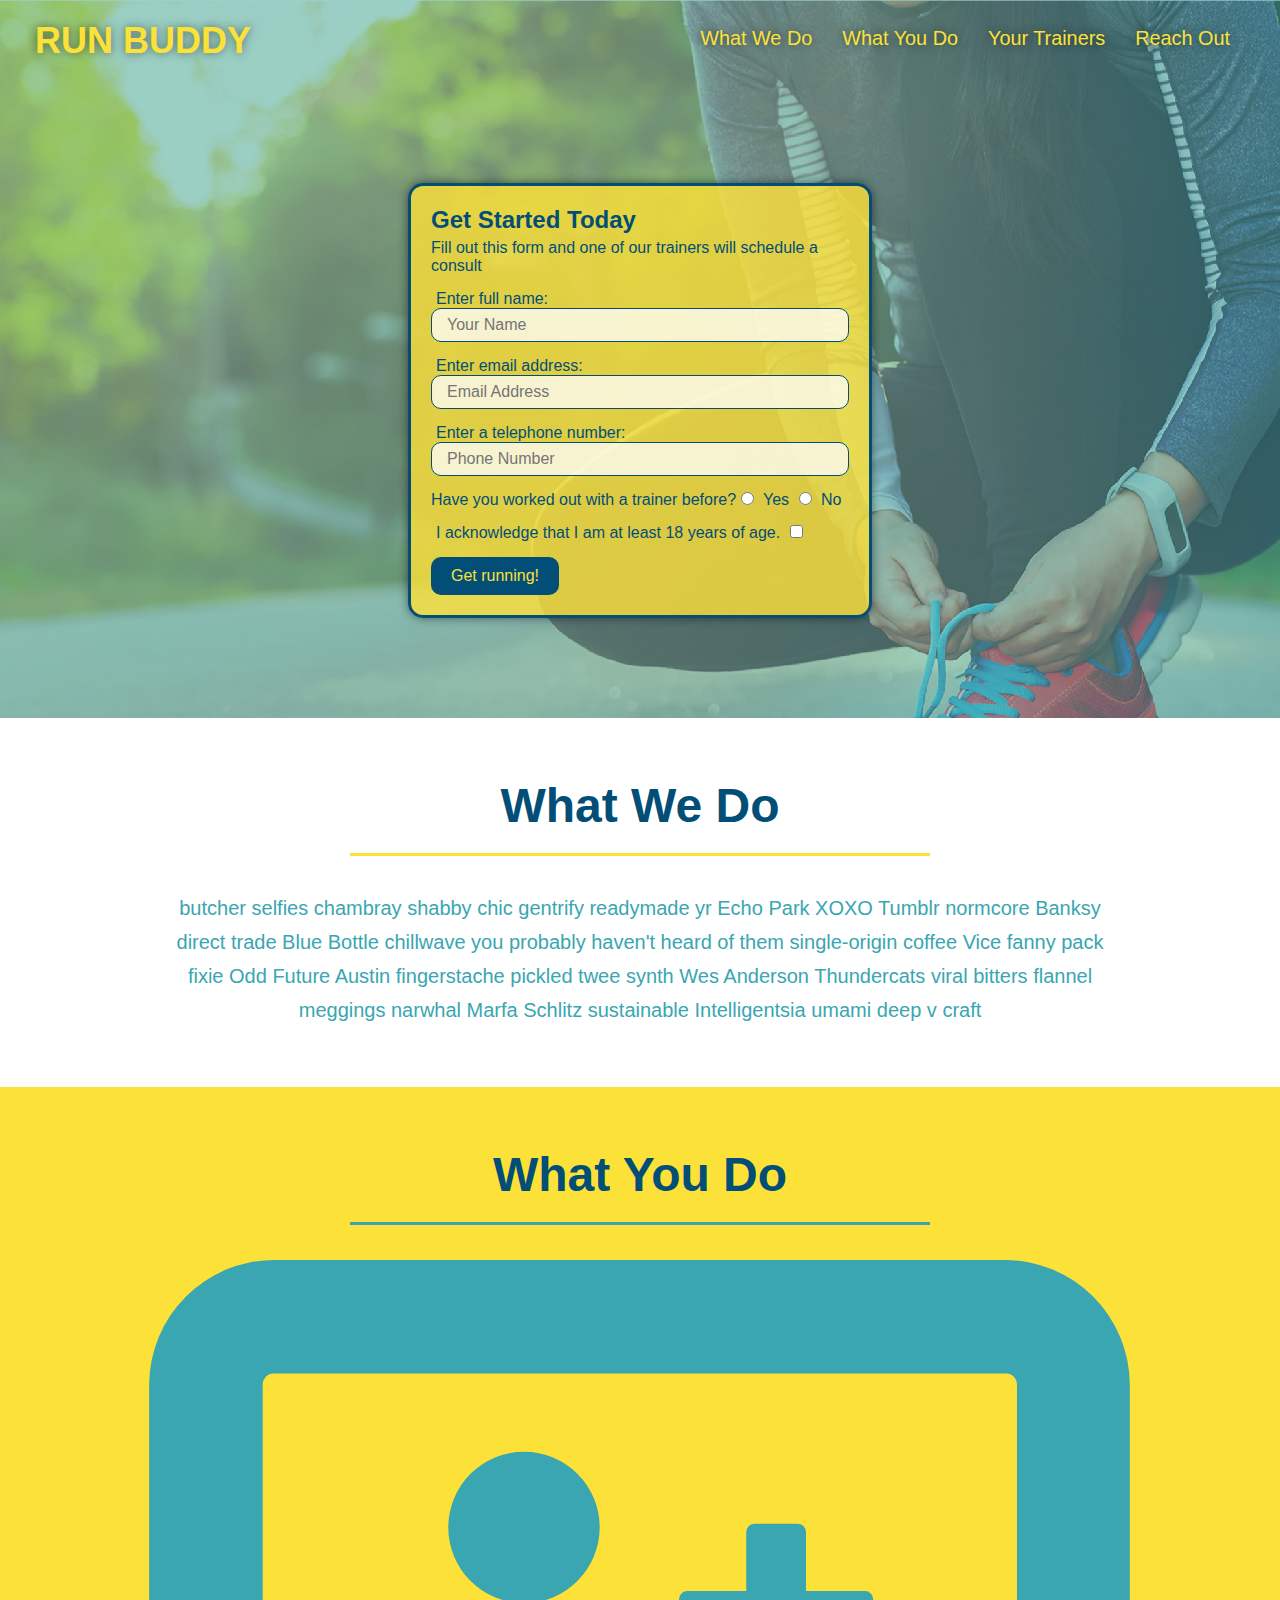
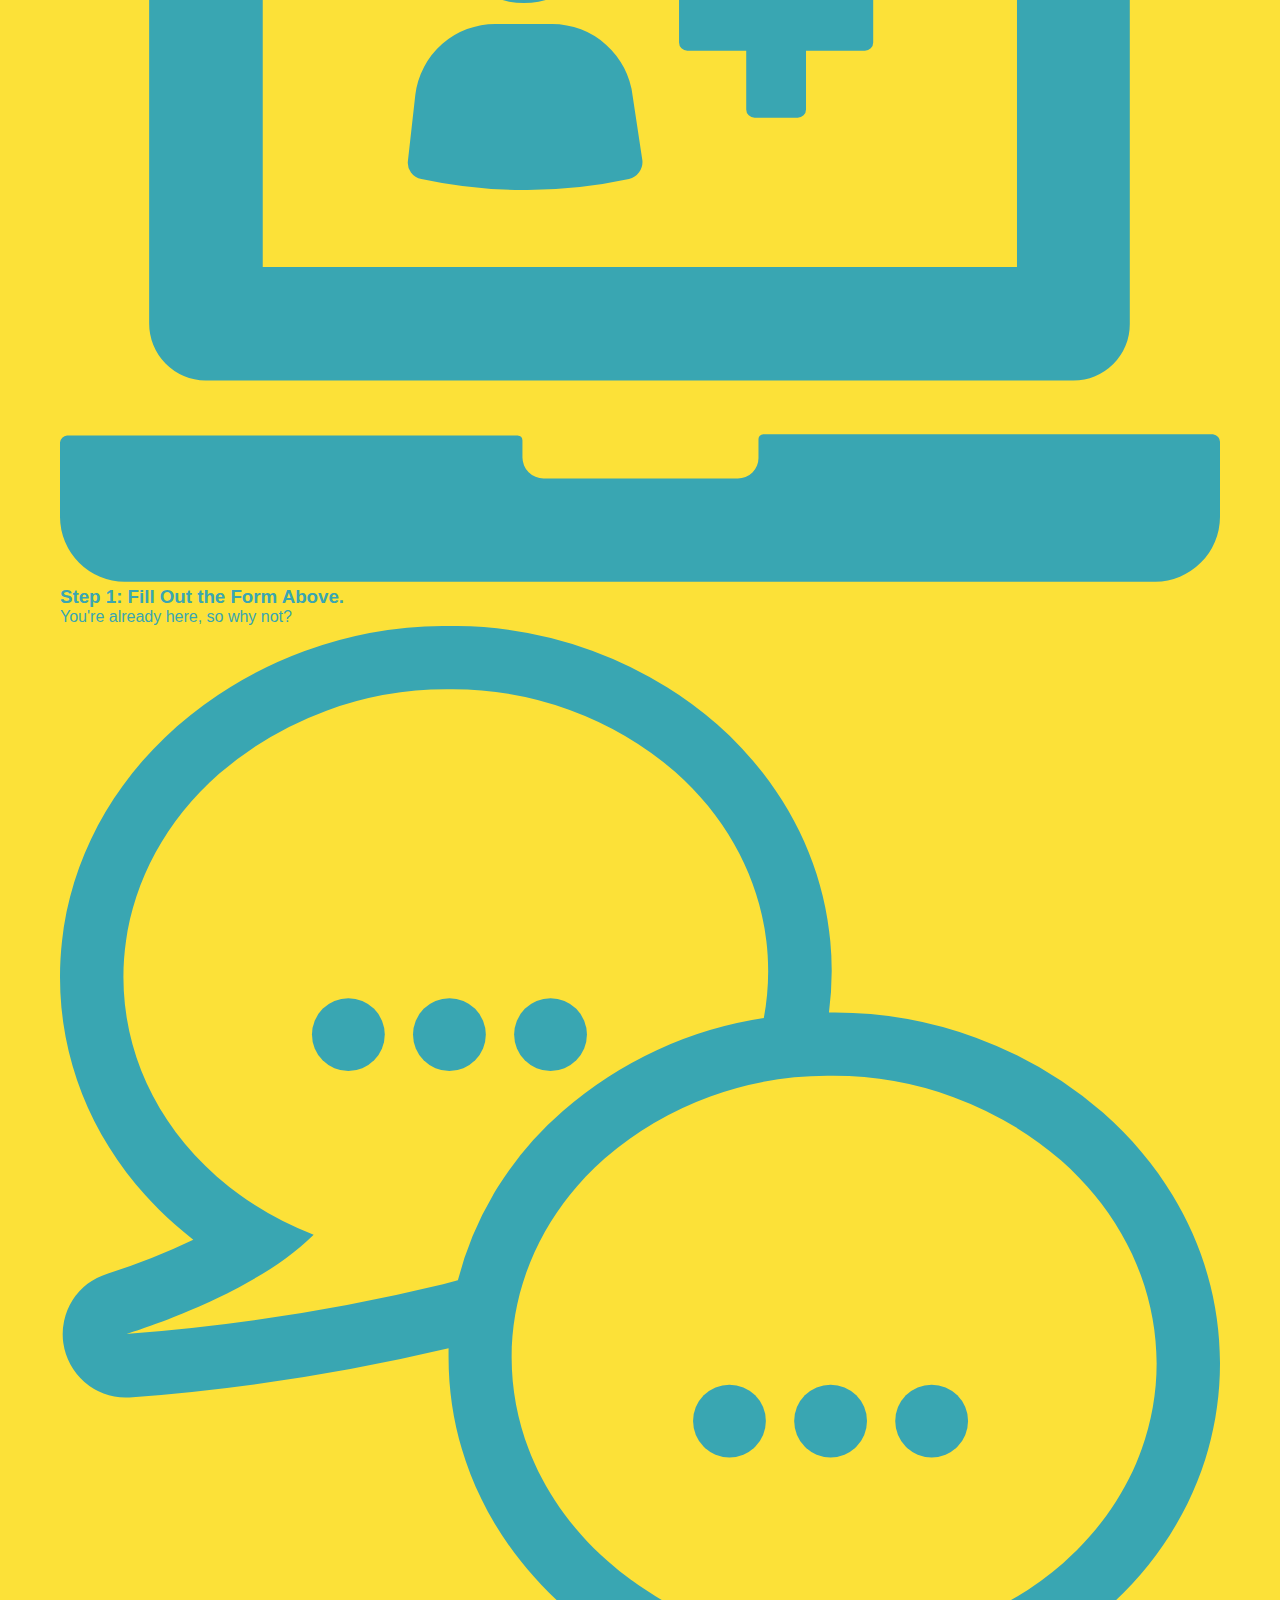
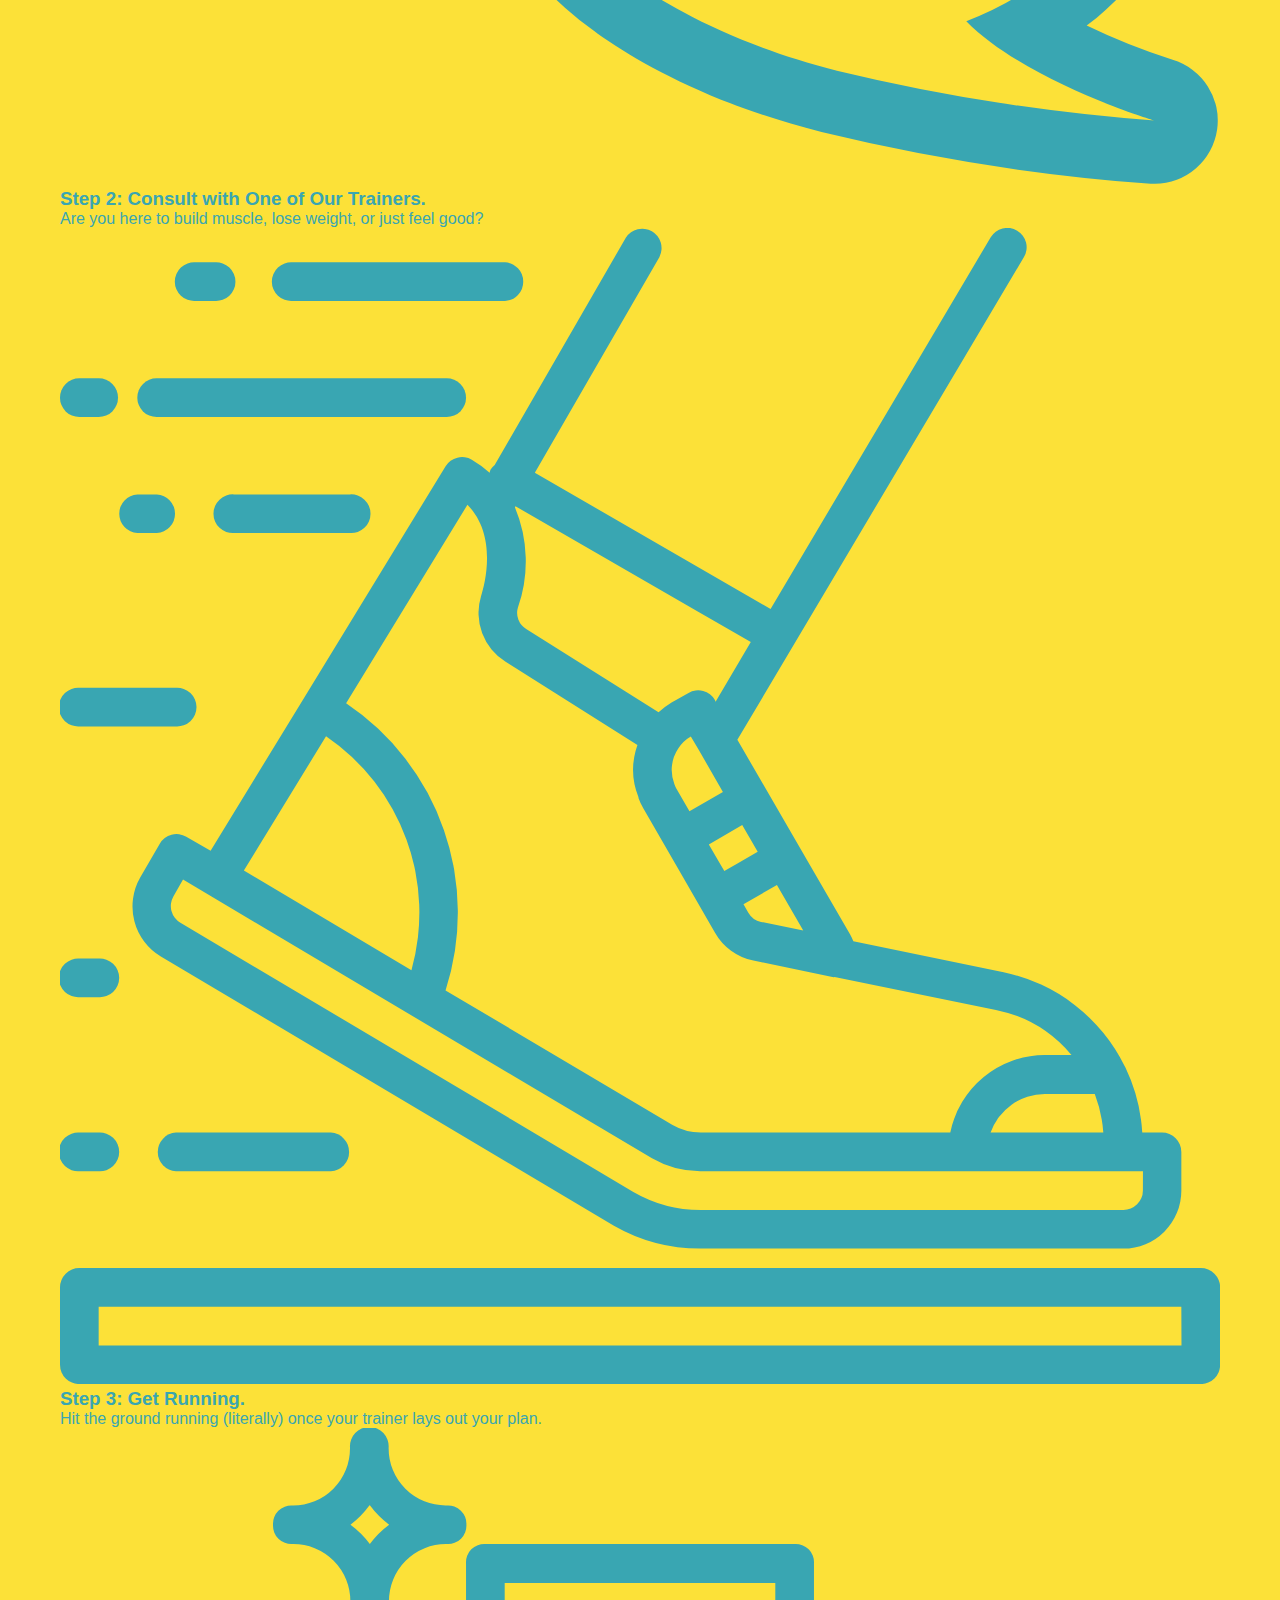
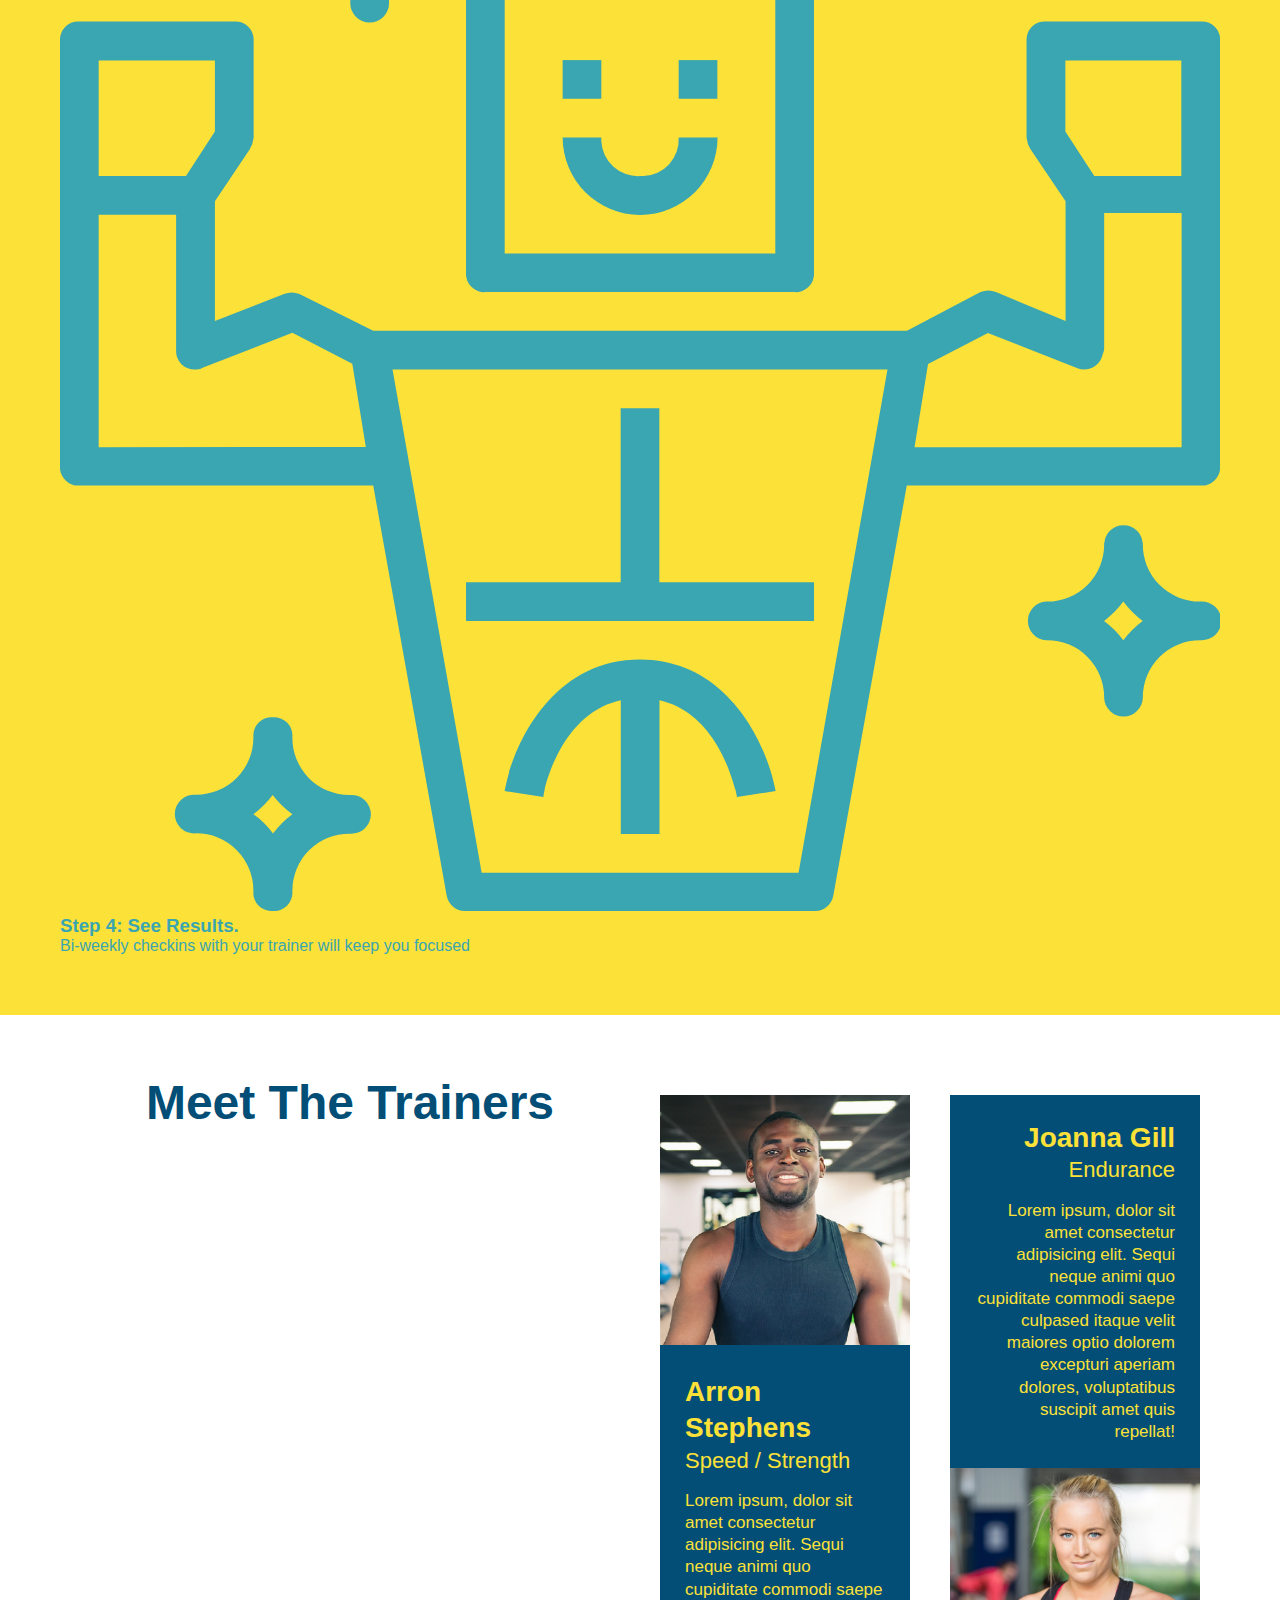
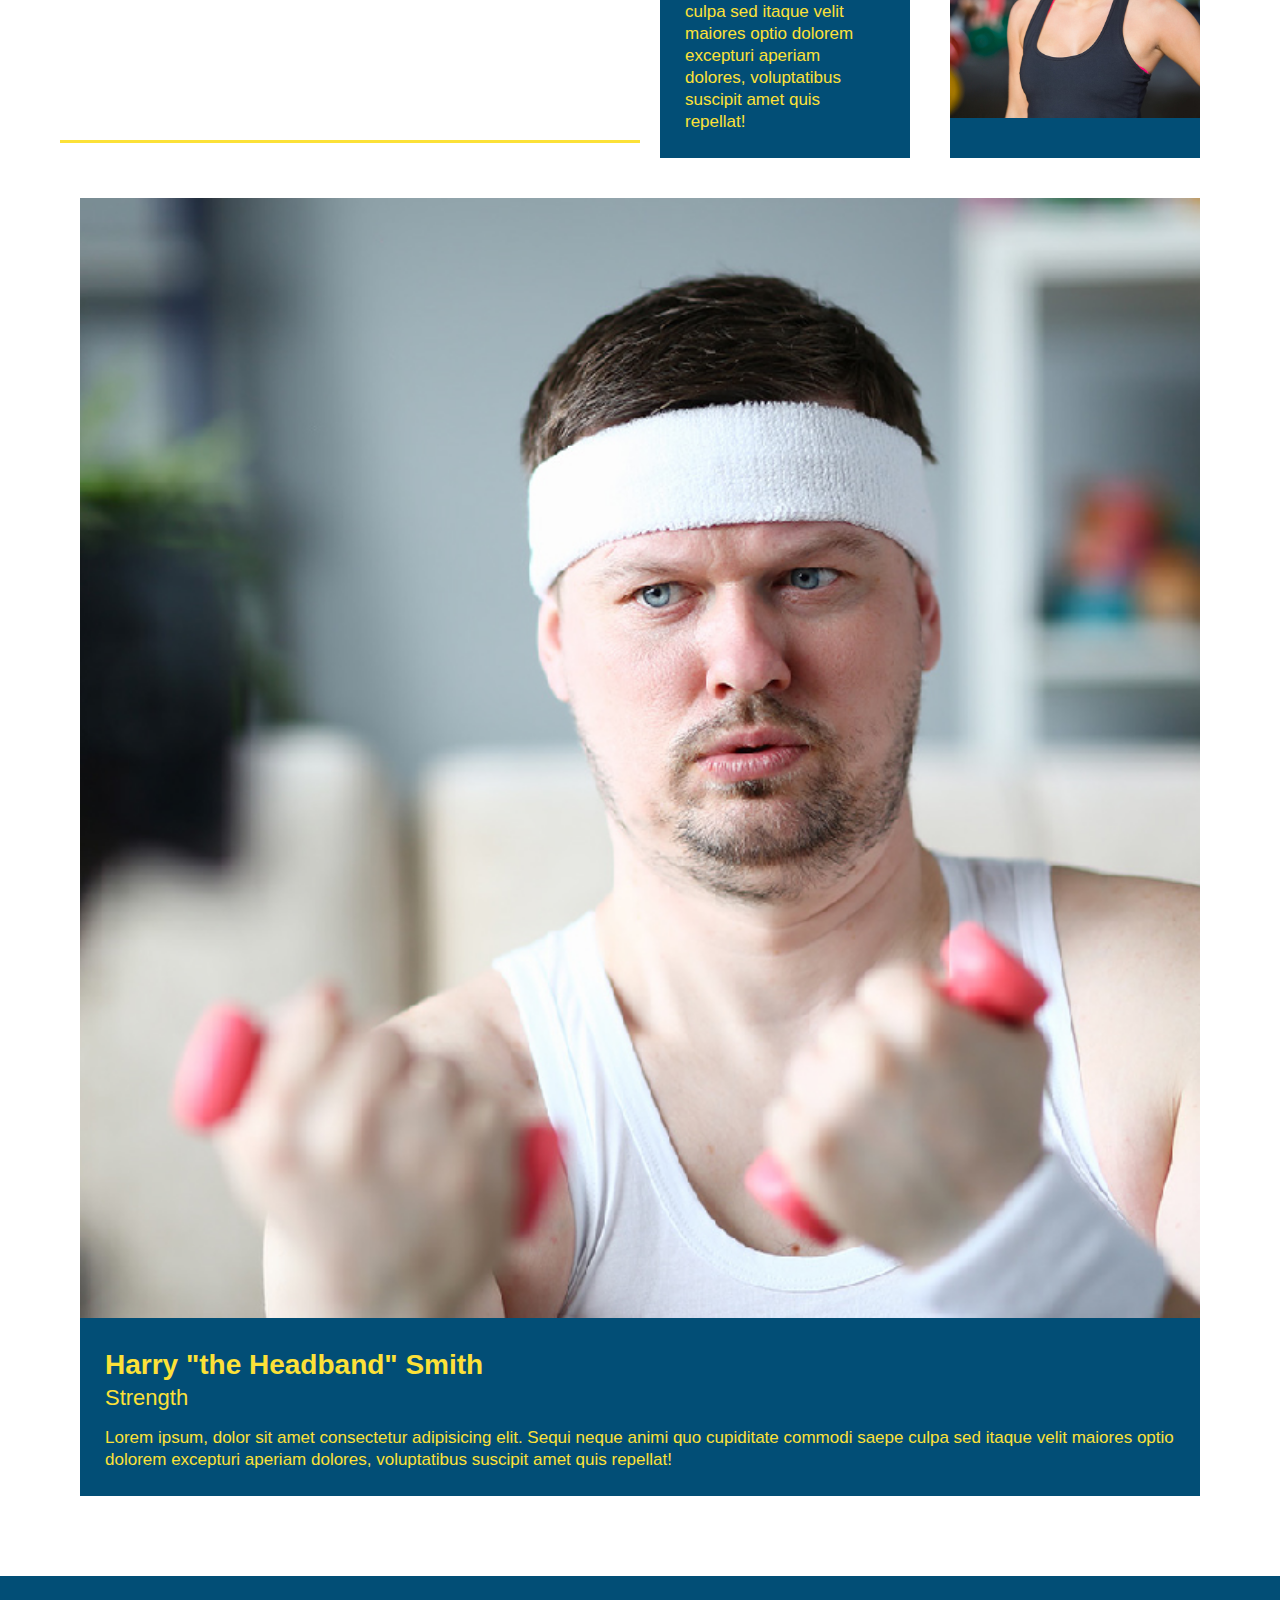
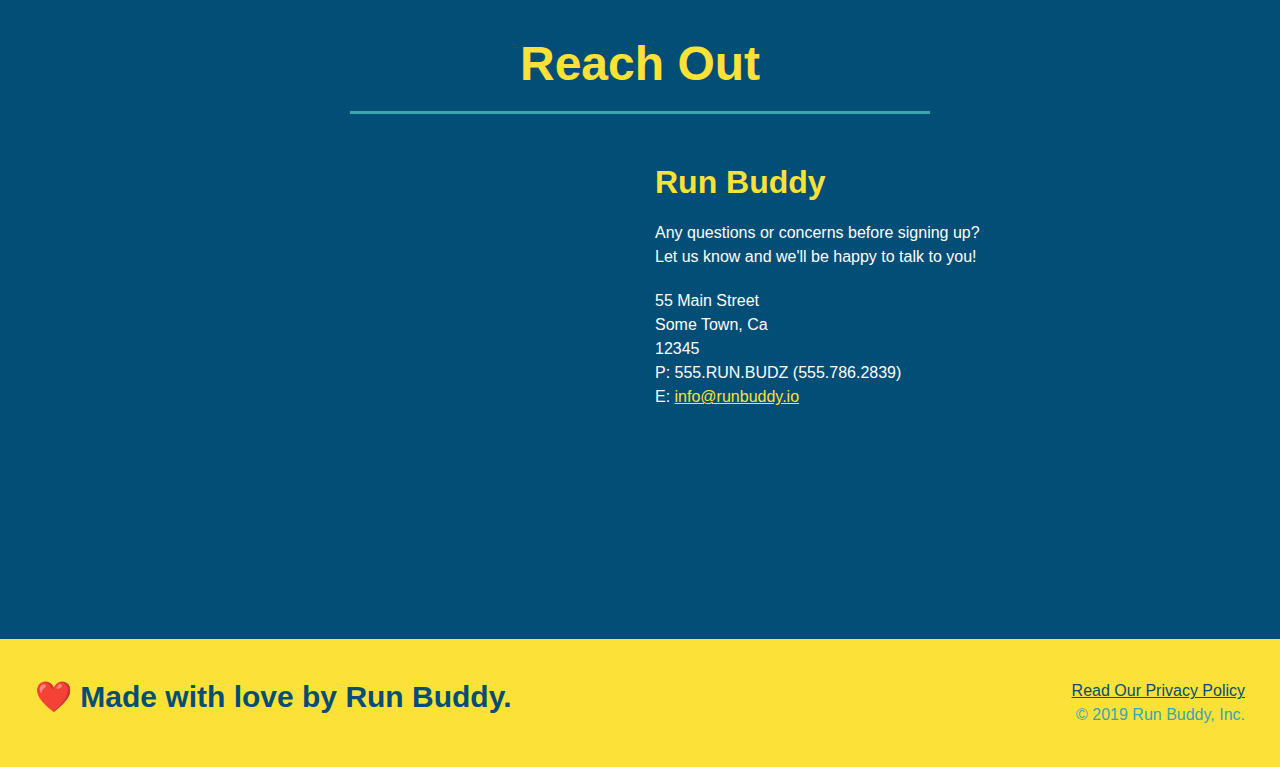
<file: index.html>
<!DOCTYPE html>
<html lang="en">

<head>
  <meta charset="UTF-8" />
  <title>Run Buddy</title>
  <link rel="stylesheet" href="./assets/css/style.css" />
</head>

<body>
  <!-- navigation tags - block level element -->
  <header>
    <h1>
      <a href="/">
        RUN BUDDY
      </a>
    </h1>
    <nav>
      <!-- Unordered list element -->
      <ul>
        <!-- List item element-->
        <li>
          <!-- Anchor element -->
          <a href="#what-we-do">What We Do</a>
        </li>
        <li>
          <a href="#what-you-do">What You Do</a>
        </li>
        <li>
          <a href="#your-trainers">Your Trainers</a>
        </li>
        <li>
          <a href="#reach-out">Reach Out</a>
        </li>
      </ul>
    </nav>
  </header>

  <!-- hero/jumbotron -->
  <section class="hero">
    <div class="hero-form">
      <h3>Get Started Today</h3>
      <p>Fill out this form and one of our trainers will schedule a consult</p>
      <form>
        <label for="name">Enter full name:</label>
        <input type="text" placeholder="Your Name" name="name" id="name" class="form-input" />
        <label for="email">Enter email address:</label>
        <input type="text" placeholder="Email Address" name="email" id="email" class="form-input" />
        <label for="phone">Enter a telephone number:</label>
        <input type="text" placeholder="Phone Number" name="phone" id="phone" class="form-input" />
        <p>
          Have you worked out with a trainer before?
          <input type="radio" name="trainer-confirm" id="trainer-yes" />
          <label for="trainer-yes">Yes</label>
          <input type="radio" name="trainer-confirm" id="trainer-no" />
          <label for="trainer-no">No</label>
        </p>
        <p>
          <label for="checkbox">
            I acknowledge that I am at least 18 years of age.
          </label>
          <input type="checkbox" name="checkpoint1" id="checkbox" />
        </p>
        <button type="submit">
          Get running!
        </button>
      </form>
    </div>
  </section>

  <!-- "what we do" section -->
  <section id="what-we-do" class="intro">
    <h2 class="section-title primary-border">What We Do</h2>
    <p>
      butcher selfies chambray shabby chic gentrify readymade yr Echo Park XOXO Tumblr normcore Banksy direct trade Blue
      Bottle chillwave you probably haven't heard of them single-origin coffee Vice fanny pack fixie Odd Future Austin
      fingerstache pickled twee synth Wes Anderson Thundercats viral bitters flannel meggings narwhal Marfa Schlitz
      sustainable Intelligentsia umami deep v craft
    </p>
  </section>

  <!-- "what you do" section -->
  <section id="what-you-do" class="steps">
    <h2 class="section-title secondary-border">What You Do</h2>

    <div>
      <img src="./assets/images/step-1.svg" alt="" />
      <h3>Step 1: <span>Fill Out the Form Above.</span></h3>
      <p>You're already here, so why not?</p>
    </div>

    <div>
      <img src="./assets/images/step-2.svg" alt="" />
      <h3>Step 2: <span>Consult with One of Our Trainers.</span></h3>
      <p>Are you here to build muscle, lose weight, or just feel good?</p>
    </div>

    <div>
      <img src="./assets/images/step-3.svg" alt="" />
      <h3>Step 3: <span>Get Running.</span></h3>
      <p>Hit the ground running (literally) once your trainer lays out your plan.</p>
    </div>

    <div>
      <img src="./assets/images/step-4.svg" alt="" />
      <h3>Step 4: <span>See Results.</span></h3>
      <p>Bi-weekly checkins with your trainer will keep you focused</p>
    </div>
  </section>

  <!-- "meet the trainers" section -->
  <section id="your-trainers" class="trainers">
    <h2 class="section-title primary-border">Meet The Trainers</h2>
    <article class="trainer">
      <img src="./assets/images/trainer-1.jpg" alt="Arron Stephens in his workout clothes, ready to pump iron" />
      <div class="trainer-bio text-left">
        <h3>Arron Stephens</h3>
        <h4>Speed / Strength</h4>
        <p>
          Lorem ipsum, dolor sit amet consectetur adipisicing elit. Sequi neque animi quo cupiditate commodi saepe culpa
          sed itaque velit maiores optio dolorem excepturi aperiam dolores, voluptatibus suscipit amet quis repellat!
        </p>
      </div>
    </article>

    <!-- second trainer bio -->
    <article class="trainer">
      <div class="trainer-bio text-right">
        <h3>Joanna Gill</h3>
        <h4>Endurance</h4>
        <p>
          Lorem ipsum, dolor sit amet consectetur adipisicing elit. Sequi neque animi quo cupiditate commodi saepe culpased
          itaque velit maiores optio dolorem excepturi aperiam dolores, voluptatibus suscipit amet quis repellat!
        </p>
      </div>
      <img src="./assets/images/trainer-2.jpg" alt="Joanna Gill cooling off after a workout" />
    </article>

    <!-- third trainer bio -->
    <article class="trainer">
      <img src="./assets/images/trainer-3.jpg"
        alt="Harry Smith wearing a headband and lifting comically small pink weights" />
      <div class="trainer-bio text-left">
        <h3>Harry "the Headband" Smith</h3>
        <h4>Strength</h4>
        <p>
          Lorem ipsum, dolor sit amet consectetur adipisicing elit. Sequi neque animi quo cupiditate commodi saepe culpa
          sed itaque velit maiores optio dolorem excepturi aperiam dolores, voluptatibus suscipit amet quis repellat!
        </p>
      </div>
    </article>
  </section>

  <!-- "reach out" section -->
  <section id="reach-out" class="contact">
    <h2 class="section-title secondary-border">Reach Out</h2>
    <div class="contact-info">
      <iframe 
        src="https://www.google.com/maps/embed?pb=!1m18!1m12!1m3!1d3147.1079747227936!2d-120.42364418397035!3d37.92790791110593!2m3!1f0!2f0!3f0!3m2!1i1024!2i768!4f13.1!3m3!1m2!1s0x8090c49129b6ac57%3A0xb56c7eb95a2cd8bd!2sMain%20St%2C%20California%2095327!5e0!3m2!1sen!2sus!4v1616426329495!5m2!1sen!2sus"
        style="border:0;" 
        allowfullscreen=""
        loading="lazy">
      </iframe>
      <div>
        <h3>Run Buddy</h3>
        <p>
          Any questions or concerns before signing up?
          <br />
          Let us know and we'll be happy to talk to you!
        </p>
        <address>
          55 Main Street <br />
          Some Town, Ca <br />
          12345<br />
          P: 555.RUN.BUDZ (555.786.2839)<br />
          E: <a href="mailto:info@runbuddy.io">info@runbuddy.io</a>
        </address>
      </div>
    </div>
  </section>

  <!-- footer -->
  <footer>
    <h2>❤️ Made with love by Run Buddy.</h2>
    <div>
      <a href="./privacy-policy.html">Read Our Privacy Policy</a><br />
      &copy; 2019 Run Buddy, Inc.
    </div>
  </footer>
</body>

</html>
</file>
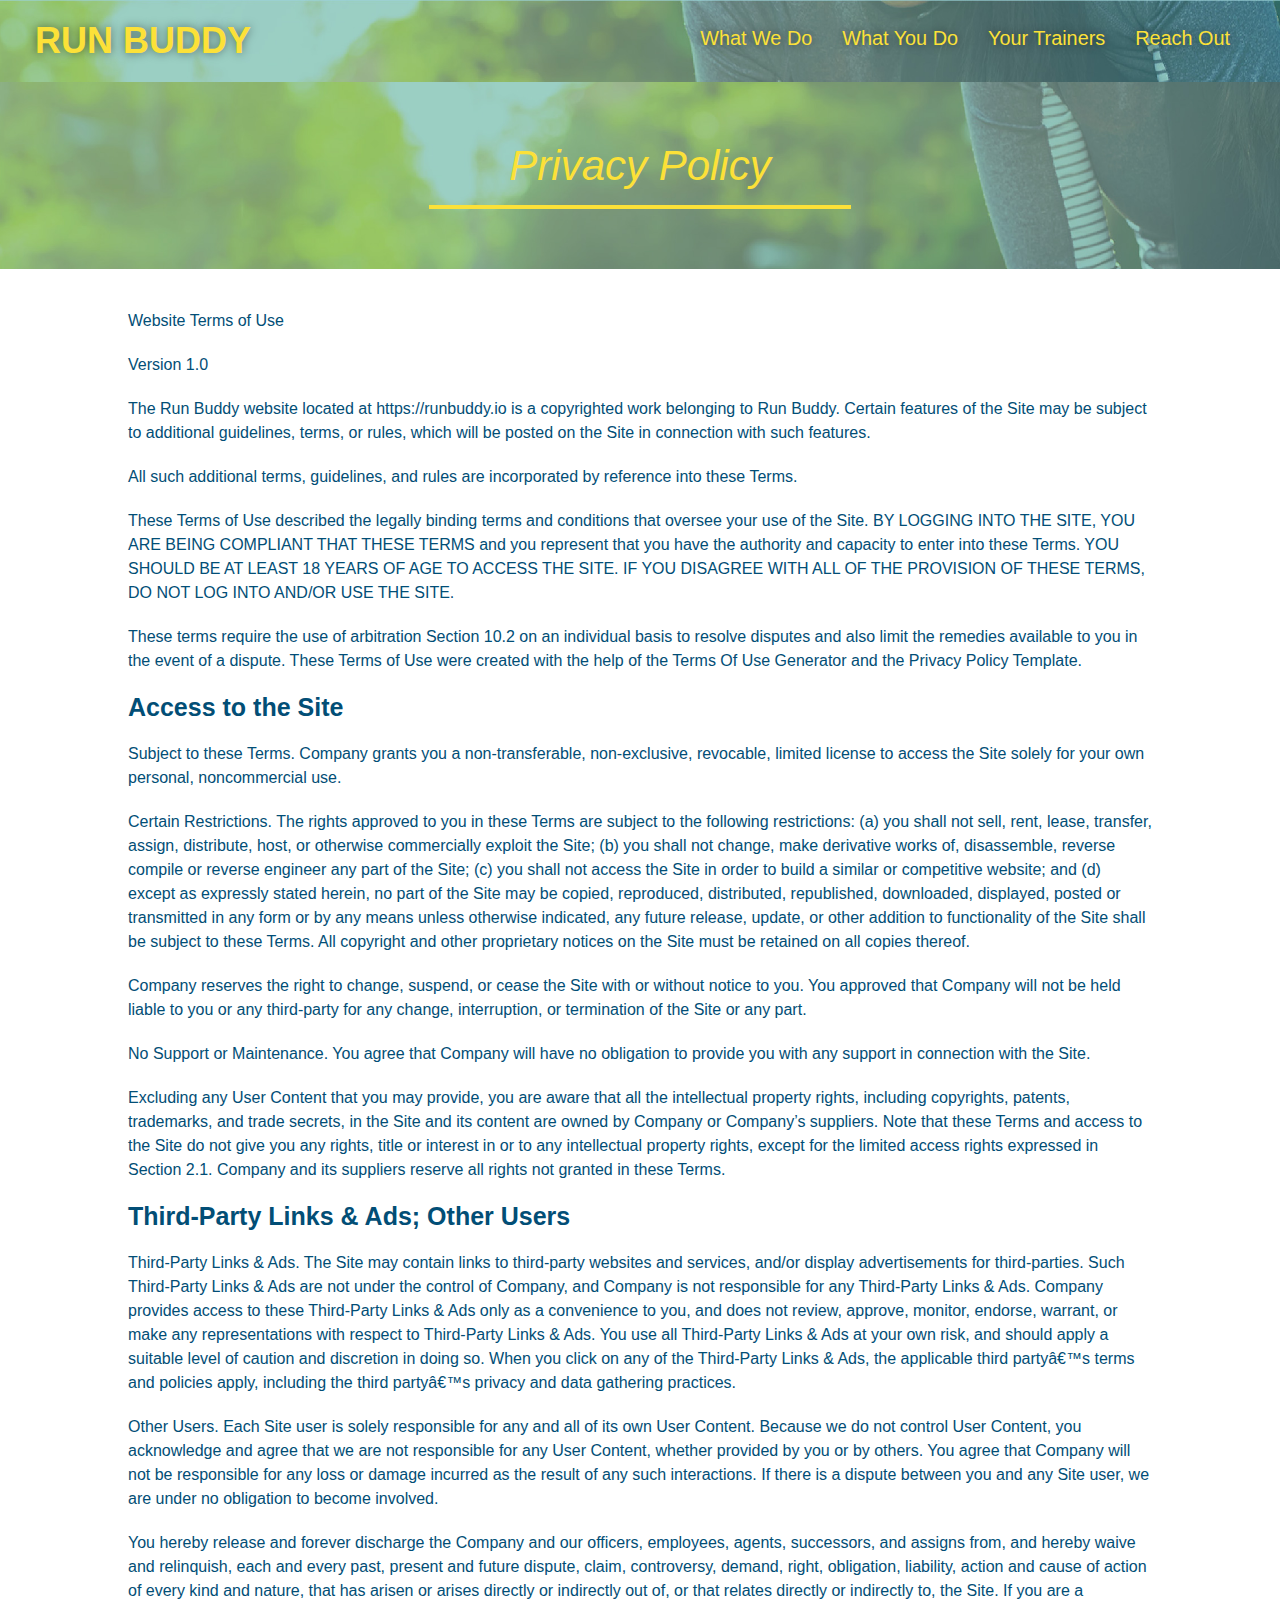
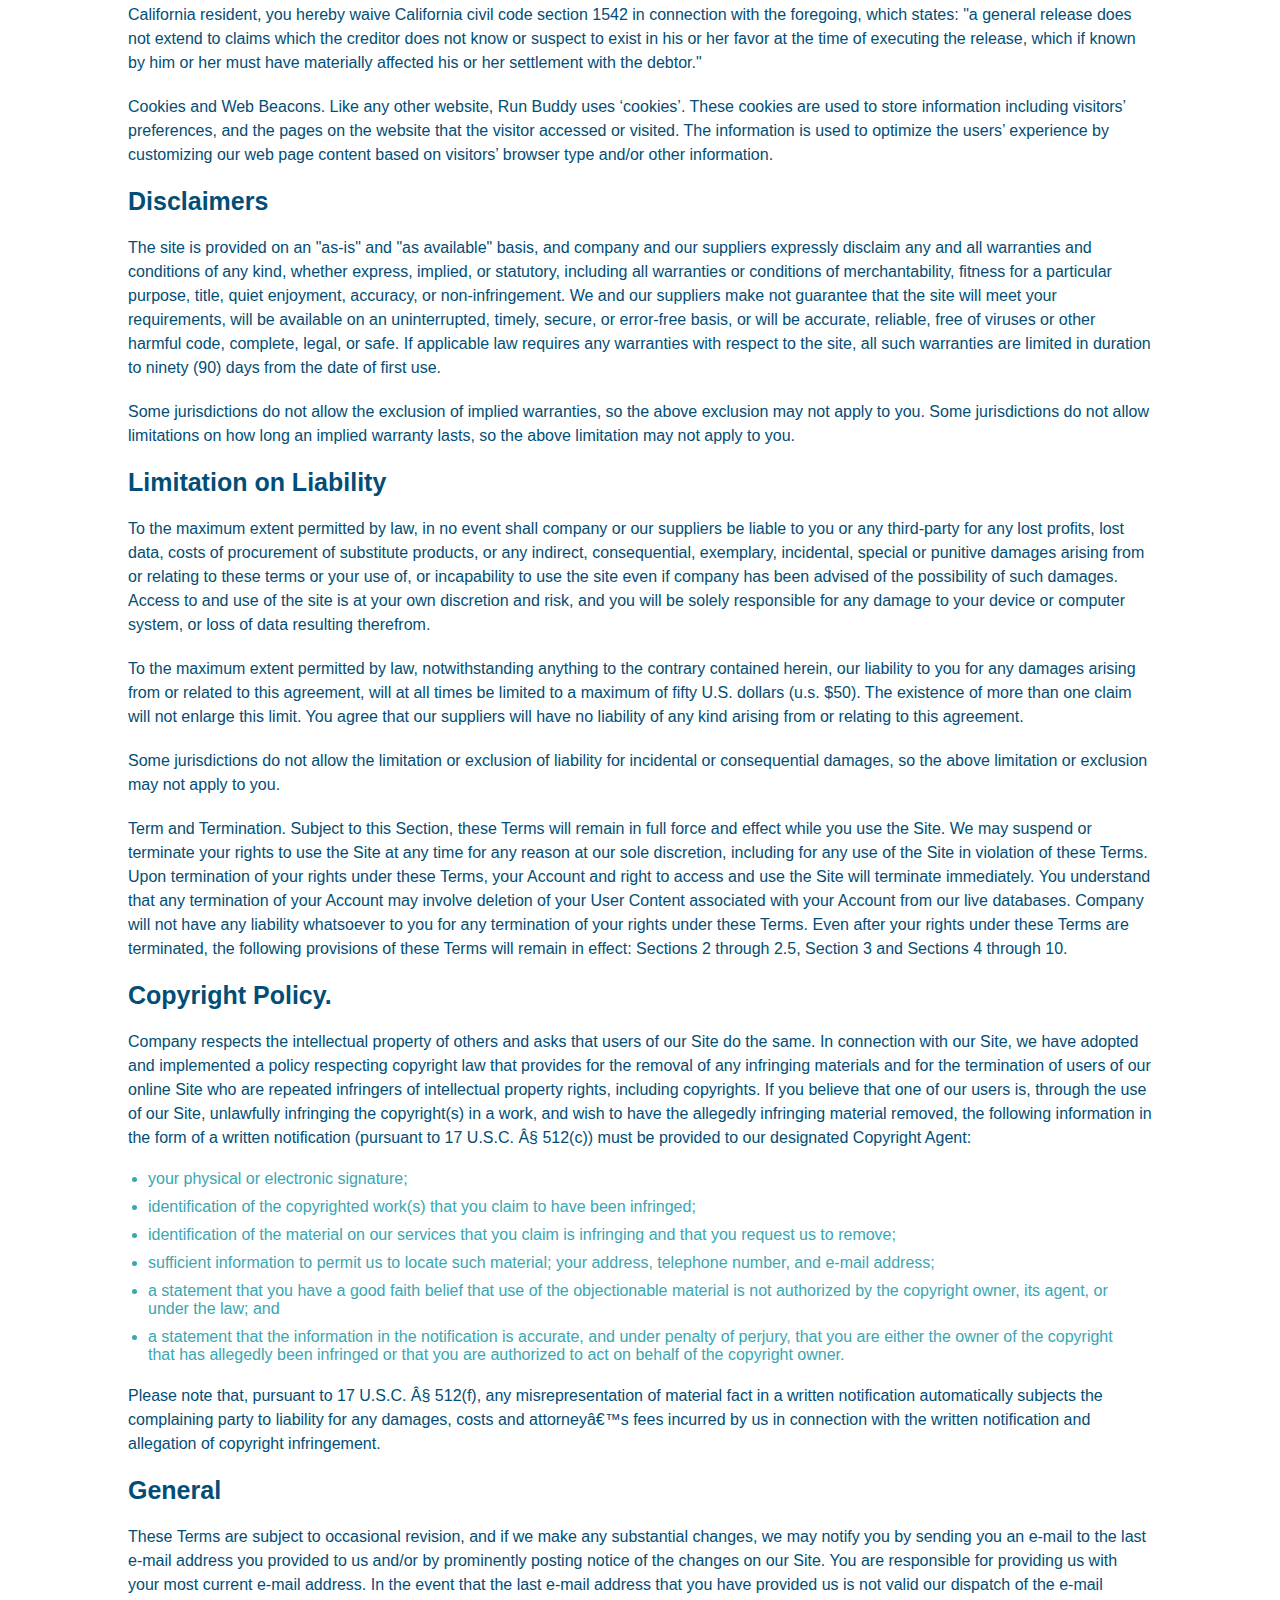
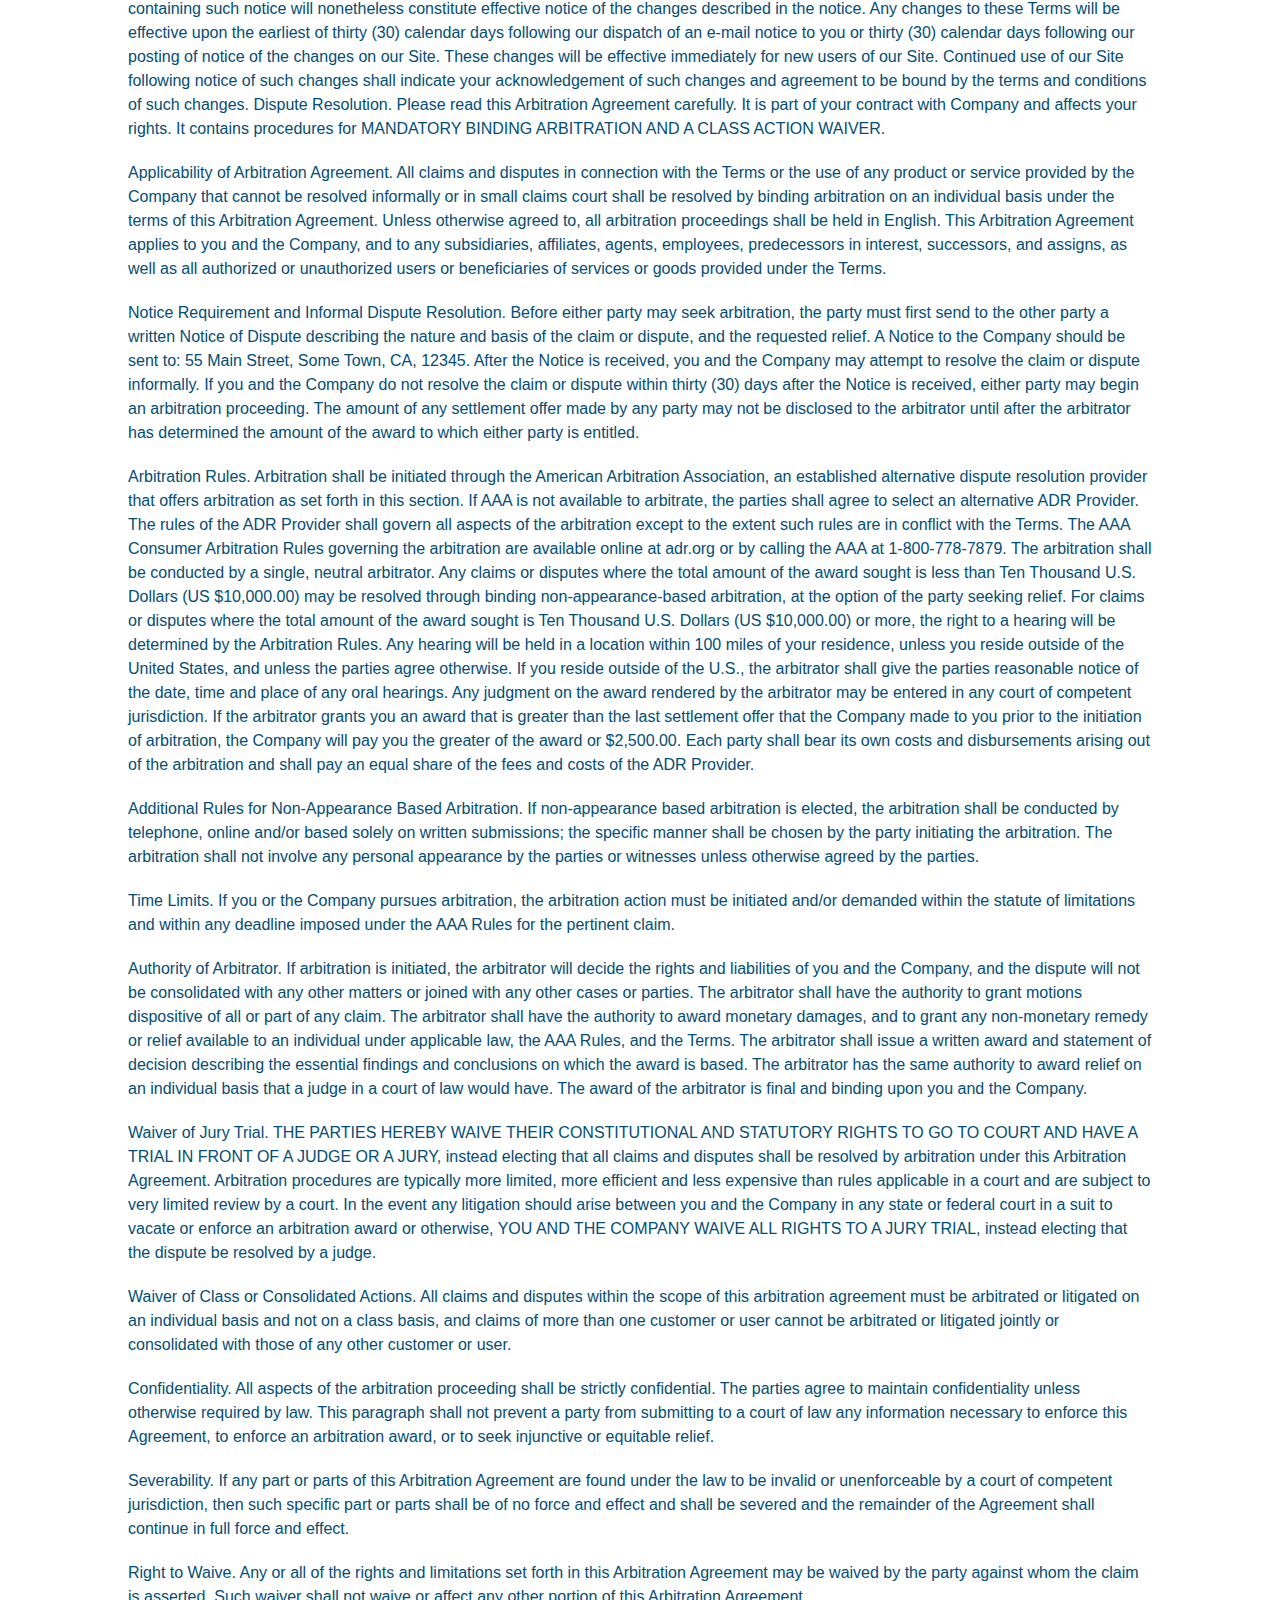
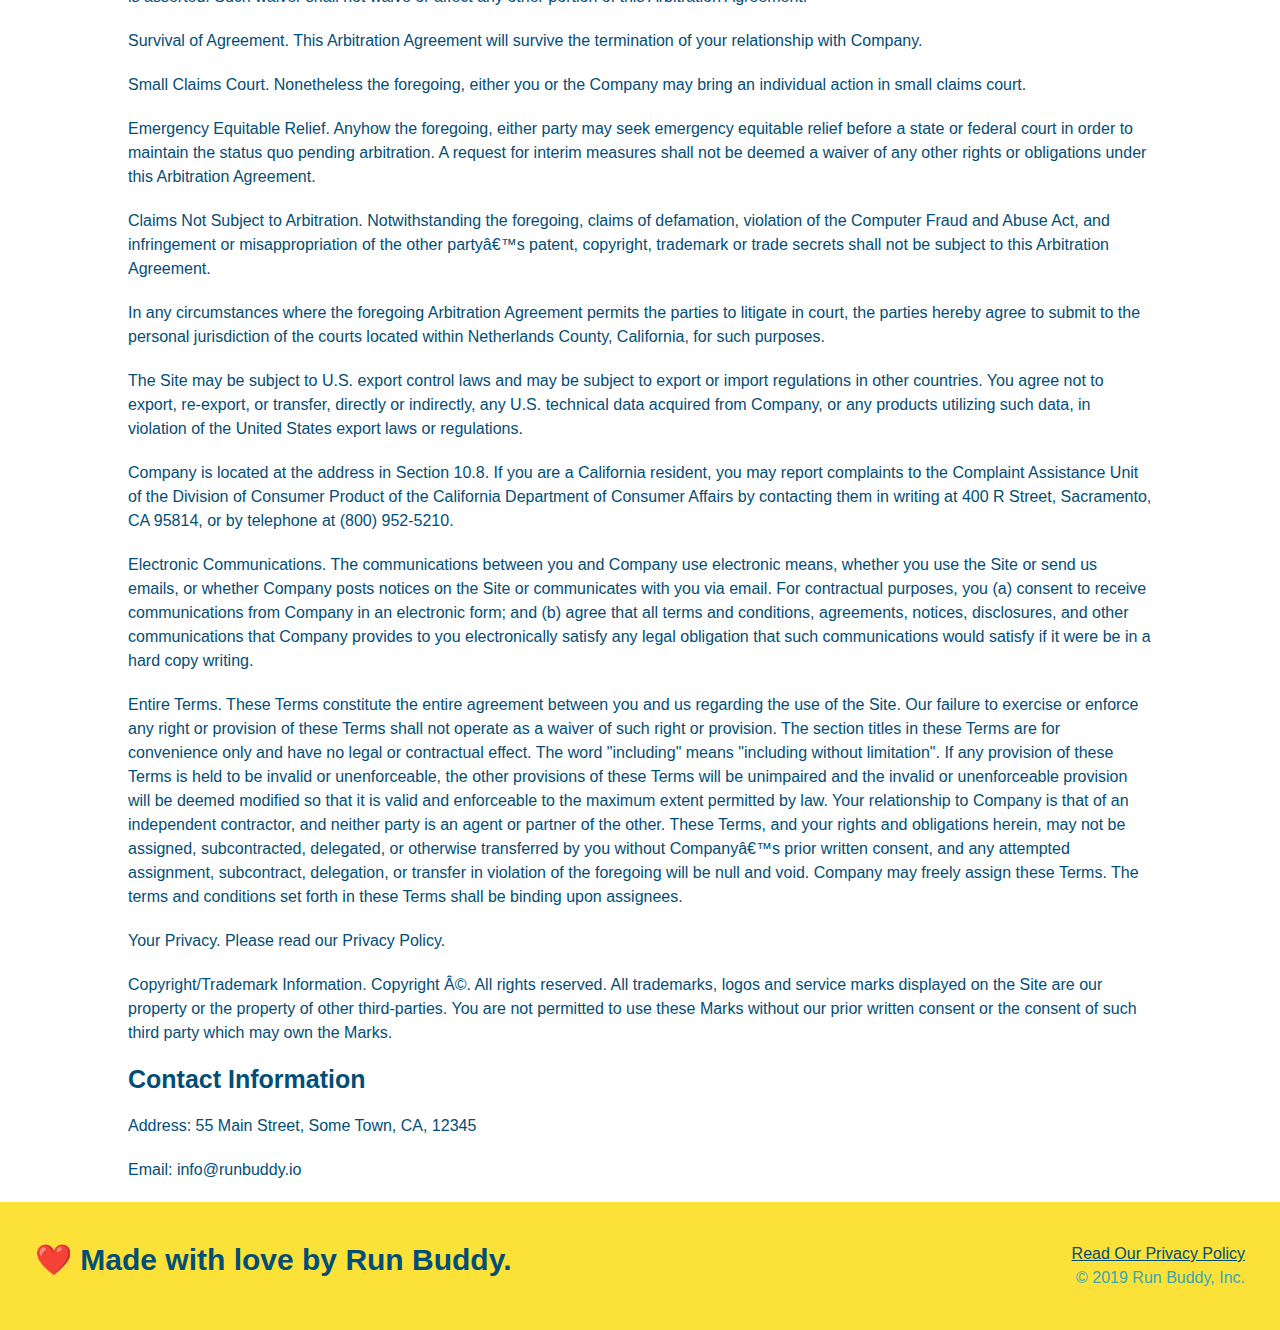
<file: privacy-policy.html>
<!DOCTYPE html>
<html lang="en">

<head>
  <meta charset="UTF-8" />
  <meta name="viewport" content="width=device-width, initial-scale=1.0" />
  <link rel="stylesheet" href="./assets/css/style.css" />
  <link rel="stylesheet" href="./assets/css/secondary-styles.css" />
  <title>Privacy Policy - Run Buddy</title>
</head>

<body>
  <header>
    <h1>
      <a href="./index.html">RUN BUDDY</a>
    </h1>
    <nav>
      <ul>
        <li>
          <a href="./index.html#what-we-do">What We Do</a>
        </li>
        <li>
          <a href="./index.html#what-you-do">What You Do</a>
        </li>
        <li>
          <a href="./index.html#your-trainers">Your Trainers</a>
        </li>
        <li>
          <a href="./index.html#reach-out">Reach Out</a>
        </li>
      </ul>
    </nav>
  </header>
  <!-- end navigation -->

  <!-- hero/jumbotron -->
  <section class="hero">
    <h2 class="page-title">
      Privacy Policy
    </h2>
  </section>

  <!-- body copy -->
  <article class="secondary-content">
    <p>
      Website Terms of Use
    </p>

    <p>
      Version 1.0
    </p>

    <p>
      The Run Buddy website located at https://runbuddy.io is a copyrighted work belonging to Run Buddy. Certain
      features of the Site may be subject to additional guidelines, terms, or rules, which will be posted on the Site
      in connection with such features.
    </p>

    <p>
      All such additional terms, guidelines, and rules are incorporated by reference into these Terms.
    </p>

    <p>
      These Terms of Use described the legally binding terms and conditions that oversee your use of the Site. BY
      LOGGING INTO THE SITE, YOU ARE BEING COMPLIANT THAT THESE TERMS and you represent that you have the authority
      and capacity to enter into these Terms. YOU SHOULD BE AT LEAST 18 YEARS OF AGE TO ACCESS THE SITE. IF YOU
      DISAGREE WITH ALL OF THE PROVISION OF THESE TERMS, DO NOT LOG INTO AND/OR USE THE SITE.
    </p>

    <p>
      These terms require the use of arbitration Section 10.2 on an individual basis to resolve disputes and also
      limit the remedies available to you in the event of a dispute. These Terms of Use were created with the help of
      the Terms Of Use Generator and the Privacy Policy Template.
    </p>

    <h3>
      Access to the Site
    </h3>

    <p>
      Subject to these Terms. Company grants you a non-transferable, non-exclusive, revocable, limited license to
      access the Site solely for your own personal, noncommercial use.
    </p>

    <p>
      Certain Restrictions. The rights approved to you in these Terms are subject to the following restrictions: (a)
      you shall not sell, rent, lease, transfer, assign, distribute, host, or otherwise commercially exploit the Site;
      (b) you shall not change, make derivative works of, disassemble, reverse compile or reverse engineer any part of
      the Site; (c) you shall not access the Site in order to build a similar or competitive website; and (d) except
      as expressly stated herein, no part of the Site may be copied, reproduced, distributed, republished, downloaded,
      displayed, posted or transmitted in any form or by any means unless otherwise indicated, any future release,
      update, or other addition to functionality of the Site shall be subject to these Terms. All copyright and other
      proprietary notices on the Site must be retained on all copies thereof.
    </p>

    <p>
      Company reserves the right to change, suspend, or cease the Site with or without notice to you. You approved
      that Company will not be held liable to you or any third-party for any change, interruption, or termination of
      the Site or any part.
    </p>

    <p>
      No Support or Maintenance. You agree that Company will have no obligation to provide you with any support in
      connection with the Site.
    </p>

    <p>
      Excluding any User Content that you may provide, you are aware that all the intellectual property rights,
      including copyrights, patents, trademarks, and trade secrets, in the Site and its content are owned by Company
      or Company’s suppliers. Note that these Terms and access to the Site do not give you any rights, title or
      interest in or to any intellectual property rights, except for the limited access rights expressed in Section
      2.1. Company and its suppliers reserve all rights not granted in these Terms.
  </p>

    <h3>
      Third-Party Links & Ads; Other Users
    </h3>

    <p>
      Third-Party Links & Ads. The Site may contain links to third-party websites and services, and/or display
      advertisements for third-parties. Such Third-Party Links & Ads are not under the control of Company, and Company
      is not responsible for any Third-Party Links & Ads. Company provides access to these Third-Party Links & Ads
      only as a convenience to you, and does not review, approve, monitor, endorse, warrant, or make any
      representations with respect to Third-Party Links & Ads. You use all Third-Party Links & Ads at your own risk,
      and should apply a suitable level of caution and discretion in doing so. When you click on any of the
      Third-Party Links & Ads, the applicable third partyâ€™s terms and policies apply, including the third partyâ€™s
      privacy and data gathering practices.
    </p>

    <p>
      Other Users. Each Site user is solely responsible for any and all of its own User Content. Because we do not
      control User Content, you acknowledge and agree that we are not responsible for any User Content, whether
      provided by you or by others. You agree that Company will not be responsible for any loss or damage incurred as
      the result of any such interactions. If there is a dispute between you and any Site user, we are under no
      obligation to become involved.
    </p>

    <p>
      You hereby release and forever discharge the Company and our officers, employees, agents, successors, and
      assigns from, and hereby waive and relinquish, each and every past, present and future dispute, claim,
      controversy, demand, right, obligation, liability, action and cause of action of every kind and nature, that has
      arisen or arises directly or indirectly out of, or that relates directly or indirectly to, the Site. If you are
      a California resident, you hereby waive California civil code section 1542 in connection with the foregoing,
      which states: "a general release does not extend to claims which the creditor does not know or suspect to exist
      in his or her favor at the time of executing the release, which if known by him or her must have materially
      affected his or her settlement with the debtor."
    </p>

    <p>
      Cookies and Web Beacons. Like any other website, Run Buddy uses ‘cookies’. These cookies are used to store
      information including visitors’ preferences, and the pages on the website that the visitor accessed or visited.
      The information is used to optimize the users’ experience by customizing our web page content based on visitors’
      browser type and/or other information.
    </p>

    <h3>
      Disclaimers
    </h3>

    <p>
      The site is provided on an "as-is" and "as available" basis, and company and our suppliers expressly disclaim
      any and all warranties and conditions of any kind, whether express, implied, or statutory, including all
      warranties or conditions of merchantability, fitness for a particular purpose, title, quiet enjoyment, accuracy,
      or non-infringement. We and our suppliers make not guarantee that the site will meet your requirements, will be
      available on an uninterrupted, timely, secure, or error-free basis, or will be accurate, reliable, free of
      viruses or other harmful code, complete, legal, or safe. If applicable law requires any warranties with respect
      to the site, all such warranties are limited in duration to ninety (90) days from the date of first use.
    </p>

    <p>
      Some jurisdictions do not allow the exclusion of implied warranties, so the above exclusion may not apply to
      you. Some jurisdictions do not allow limitations on how long an implied warranty lasts, so the above limitation
      may not apply to you.
    </p>

    <h3>
      Limitation on Liability
    </h3>

    <p>
      To the maximum extent permitted by law, in no event shall company or our suppliers be liable to you or any
      third-party for any lost profits, lost data, costs of procurement of substitute products, or any indirect,
      consequential, exemplary, incidental, special or punitive damages arising from or relating to these terms or
      your use of, or incapability to use the site even if company has been advised of the possibility of such
      damages. Access to and use of the site is at your own discretion and risk, and you will be solely responsible
      for any damage to your device or computer system, or loss of data resulting therefrom.
    </p>

    <p>
      To the maximum extent permitted by law, notwithstanding anything to the contrary contained herein, our liability
      to you for any damages arising from or related to this agreement, will at all times be limited to a maximum of
      fifty U.S. dollars (u.s. $50). The existence of more than one claim will not enlarge this limit. You agree that
      our suppliers will have no liability of any kind arising from or relating to this agreement.
    </p>

    <p>
      Some jurisdictions do not allow the limitation or exclusion of liability for incidental or consequential
      damages, so the above limitation or exclusion may not apply to you.
    </p>

    <p>
      Term and Termination. Subject to this Section, these Terms will remain in full force and effect while you use
      the Site. We may suspend or terminate your rights to use the Site at any time for any reason at our sole
      discretion, including for any use of the Site in violation of these Terms. Upon termination of your rights under
      these Terms, your Account and right to access and use the Site will terminate immediately. You understand that
      any termination of your Account may involve deletion of your User Content associated with your Account from our
      live databases. Company will not have any liability whatsoever to you for any termination of your rights under
      these Terms. Even after your rights under these Terms are terminated, the following provisions of these Terms
      will remain in effect: Sections 2 through 2.5, Section 3 and Sections 4 through 10.
    </p>

    <h3>
      Copyright Policy.
    </h3>

    <p>
      Company respects the intellectual property of others and asks that users of our Site do the same. In connection
      with our Site, we have adopted and implemented a policy respecting copyright law that provides for the removal
      of any infringing materials and for the termination of users of our online Site who are repeated infringers of
      intellectual property rights, including copyrights. If you believe that one of our users is, through the use of
      our Site, unlawfully infringing the copyright(s) in a work, and wish to have the allegedly infringing material
      removed, the following information in the form of a written notification (pursuant to 17 U.S.C. Â§ 512(c)) must
      be provided to our designated Copyright Agent:
    </p>

    <ul>
      <li>
        your physical or electronic signature;
      </li>
      <li>
        identification of the copyrighted work(s) that you claim to have been infringed;
      </li>
      <li>
        identification of the material on our services that you claim is infringing and that you request us to remove;
      </li>
      <li>
        sufficient information to permit us to locate such material; your address, telephone number, and e-mail
        address;
      </li>
      <li>
        a statement that you have a good faith belief that use of the objectionable material is not authorized by the
        copyright owner, its agent, or under the law; and
      </li>
      <li>
        a statement that the information in the notification is accurate, and under penalty of perjury, that you are
        either the owner of the copyright that has allegedly been infringed or that you are authorized to act on
        behalf of the copyright owner.
      </li>
    </ul>

    <p>
      Please note that, pursuant to 17 U.S.C. Â§ 512(f), any misrepresentation of material fact in a written
      notification automatically subjects the complaining party to liability for any damages, costs and attorneyâ€™s
      fees incurred by us in connection with the written notification and allegation of copyright infringement.
    </p>

    <h3>
      General
    </h3>

    <p>
      These Terms are subject to occasional revision, and if we make any substantial changes, we may notify you by
      sending you an e-mail to the last e-mail address you provided to us and/or by prominently posting notice of the
      changes on our Site. You are responsible for providing us with your most current e-mail address. In the event
      that the last e-mail address that you have provided us is not valid our dispatch of the e-mail containing such
      notice will nonetheless constitute effective notice of the changes described in the notice. Any changes to these
      Terms will be effective upon the earliest of thirty (30) calendar days following our dispatch of an e-mail
      notice to you or thirty (30) calendar days following our posting of notice of the changes on our Site. These
      changes will be effective immediately for new users of our Site. Continued use of our Site following notice of
      such changes shall indicate your acknowledgement of such changes and agreement to be bound by the terms and
      conditions of such changes. Dispute Resolution. Please read this Arbitration Agreement carefully. It is part of
      your contract with Company and affects your rights. It contains procedures for MANDATORY BINDING ARBITRATION AND
      A CLASS ACTION WAIVER.
    </p>

    <p>
      Applicability of Arbitration Agreement. All claims and disputes in connection with the Terms or the use of any
      product or service provided by the Company that cannot be resolved informally or in small claims court shall be
      resolved by binding arbitration on an individual basis under the terms of this Arbitration Agreement. Unless
      otherwise agreed to, all arbitration proceedings shall be held in English. This Arbitration Agreement applies to
      you and the Company, and to any subsidiaries, affiliates, agents, employees, predecessors in interest,
      successors, and assigns, as well as all authorized or unauthorized users or beneficiaries of services or goods
      provided under the Terms.
    </p>

    <p>
      Notice Requirement and Informal Dispute Resolution. Before either party may seek arbitration, the party must
      first send to the other party a written Notice of Dispute describing the nature and basis of the claim or
      dispute, and the requested relief. A Notice to the Company should be sent to: 55 Main Street, Some Town, CA,
      12345. After the Notice is received, you and the Company may attempt to resolve the claim or dispute informally.
      If you and the Company do not resolve the claim or dispute within thirty (30) days after the Notice is received,
      either party may begin an arbitration proceeding. The amount of any settlement offer made by any party may not
      be disclosed to the arbitrator until after the arbitrator has determined the amount of the award to which either
      party is entitled.
    </p>

    <p>
      Arbitration Rules. Arbitration shall be initiated through the American Arbitration Association, an established
      alternative dispute resolution provider that offers arbitration as set forth in this section. If AAA is not
      available to arbitrate, the parties shall agree to select an alternative ADR Provider. The rules of the ADR
      Provider shall govern all aspects of the arbitration except to the extent such rules are in conflict with the
      Terms. The AAA Consumer Arbitration Rules governing the arbitration are available online at adr.org or by
      calling the AAA at 1-800-778-7879. The arbitration shall be conducted by a single, neutral arbitrator. Any
      claims or disputes where the total amount of the award sought is less than Ten Thousand U.S. Dollars (US
      $10,000.00) may be resolved through binding non-appearance-based arbitration, at the option of the party seeking
      relief. For claims or disputes where the total amount of the award sought is Ten Thousand U.S. Dollars (US
      $10,000.00) or more, the right to a hearing will be determined by the Arbitration Rules. Any hearing will be
      held in a location within 100 miles of your residence, unless you reside outside of the United States, and
      unless the parties agree otherwise. If you reside outside of the U.S., the arbitrator shall give the parties
      reasonable notice of the date, time and place of any oral hearings. Any judgment on the award rendered by the
      arbitrator may be entered in any court of competent jurisdiction. If the arbitrator grants you an award that is
      greater than the last settlement offer that the Company made to you prior to the initiation of arbitration, the
      Company will pay you the greater of the award or $2,500.00. Each party shall bear its own costs and
      disbursements arising out of the arbitration and shall pay an equal share of the fees and costs of the ADR
      Provider.
    </p>

    <p>
      Additional Rules for Non-Appearance Based Arbitration. If non-appearance based arbitration is elected, the
      arbitration shall be conducted by telephone, online and/or based solely on written submissions; the specific
      manner shall be chosen by the party initiating the arbitration. The arbitration shall not involve any personal
      appearance by the parties or witnesses unless otherwise agreed by the parties.
    </p>

    <p>
      Time Limits. If you or the Company pursues arbitration, the arbitration action must be initiated and/or demanded
      within the statute of limitations and within any deadline imposed under the AAA Rules for the pertinent claim.
    </p>

    <p>
      Authority of Arbitrator. If arbitration is initiated, the arbitrator will decide the rights and liabilities of
      you and the Company, and the dispute will not be consolidated with any other matters or joined with any other
      cases or parties. The arbitrator shall have the authority to grant motions dispositive of all or part of any
      claim. The arbitrator shall have the authority to award monetary damages, and to grant any non-monetary remedy
      or relief available to an individual under applicable law, the AAA Rules, and the Terms. The arbitrator shall
      issue a written award and statement of decision describing the essential findings and conclusions on which the
      award is based. The arbitrator has the same authority to award relief on an individual basis that a judge in a
      court of law would have. The award of the arbitrator is final and binding upon you and the Company.
    </p>

    <p>
      Waiver of Jury Trial. THE PARTIES HEREBY WAIVE THEIR CONSTITUTIONAL AND STATUTORY RIGHTS TO GO TO COURT AND HAVE
      A TRIAL IN FRONT OF A JUDGE OR A JURY, instead electing that all claims and disputes shall be resolved by
      arbitration under this Arbitration Agreement. Arbitration procedures are typically more limited, more efficient
      and less expensive than rules applicable in a court and are subject to very limited review by a court. In the
      event any litigation should arise between you and the Company in any state or federal court in a suit to vacate
      or enforce an arbitration award or otherwise, YOU AND THE COMPANY WAIVE ALL RIGHTS TO A JURY TRIAL, instead
      electing that the dispute be resolved by a judge.
    </p>

    <p>
      Waiver of Class or Consolidated Actions. All claims and disputes within the scope of this arbitration agreement
      must be arbitrated or litigated on an individual basis and not on a class basis, and claims of more than one
      customer or user cannot be arbitrated or litigated jointly or consolidated with those of any other customer or
      user.
    </p>

    <p>
      Confidentiality. All aspects of the arbitration proceeding shall be strictly confidential. The parties agree to
      maintain confidentiality unless otherwise required by law. This paragraph shall not prevent a party from
      submitting to a court of law any information necessary to enforce this Agreement, to enforce an arbitration
      award, or to seek injunctive or equitable relief.
    </p>

    <p>
      Severability. If any part or parts of this Arbitration Agreement are found under the law to be invalid or
      unenforceable by a court of competent jurisdiction, then such specific part or parts shall be of no force and
      effect and shall be severed and the remainder of the Agreement shall continue in full force and effect.
    </p>

    <p>
      Right to Waive. Any or all of the rights and limitations set forth in this Arbitration Agreement may be waived
      by the party against whom the claim is asserted. Such waiver shall not waive or affect any other portion of this
      Arbitration Agreement.
    </p>

    <p>
      Survival of Agreement. This Arbitration Agreement will survive the termination of your relationship with
      Company.
    </p>

    <p>
      Small Claims Court. Nonetheless the foregoing, either you or the Company may bring an individual action in small
      claims court.
    </p>

    <p>
      Emergency Equitable Relief. Anyhow the foregoing, either party may seek emergency equitable relief before a
      state or federal court in order to maintain the status quo pending arbitration. A request for interim measures
      shall not be deemed a waiver of any other rights or obligations under this Arbitration Agreement.
    </p>

    <p>
      Claims Not Subject to Arbitration. Notwithstanding the foregoing, claims of defamation, violation of the
      Computer Fraud and Abuse Act, and infringement or misappropriation of the other partyâ€™s patent, copyright,
      trademark or trade secrets shall not be subject to this Arbitration Agreement.
    </p>

    <p>
      In any circumstances where the foregoing Arbitration Agreement permits the parties to litigate in court, the
      parties hereby agree to submit to the personal jurisdiction of the courts located within Netherlands County,
      California, for such purposes.
    </p>

    <p>
      The Site may be subject to U.S. export control laws and may be subject to export or import regulations in other
      countries. You agree not to export, re-export, or transfer, directly or indirectly, any U.S. technical data
      acquired from Company, or any products utilizing such data, in violation of the United States export laws or
      regulations.
    </p>

    <p>
      Company is located at the address in Section 10.8. If you are a California resident, you may report complaints
      to the Complaint Assistance Unit of the Division of Consumer Product of the California Department of Consumer
      Affairs by contacting them in writing at 400 R Street, Sacramento, CA 95814, or by telephone at (800) 952-5210.
    </p>

    <p>
      Electronic Communications. The communications between you and Company use electronic means, whether you use the
      Site or send us emails, or whether Company posts notices on the Site or communicates with you via email. For
      contractual purposes, you (a) consent to receive communications from Company in an electronic form; and (b)
      agree that all terms and conditions, agreements, notices, disclosures, and other communications that Company
      provides to you electronically satisfy any legal obligation that such communications would satisfy if it were be
      in a hard copy writing.
    </p>

    <p>
      Entire Terms. These Terms constitute the entire agreement between you and us regarding the use of the Site. Our
      failure to exercise or enforce any right or provision of these Terms shall not operate as a waiver of such right
      or provision. The section titles in these Terms are for convenience only and have no legal or contractual
      effect. The word "including" means "including without limitation". If any provision of these Terms is held to be
      invalid or unenforceable, the other provisions of these Terms will be unimpaired and the invalid or
      unenforceable provision will be deemed modified so that it is valid and enforceable to the maximum extent
      permitted by law. Your relationship to Company is that of an independent contractor, and neither party is an
      agent or partner of the other. These Terms, and your rights and obligations herein, may not be assigned,
      subcontracted, delegated, or otherwise transferred by you without Companyâ€™s prior written consent, and any
      attempted assignment, subcontract, delegation, or transfer in violation of the foregoing will be null and void.
      Company may freely assign these Terms. The terms and conditions set forth in these Terms shall be binding upon
      assignees.
    </p>

    <p>
      Your Privacy. Please read our Privacy Policy.
    </p>

    <p>
      Copyright/Trademark Information. Copyright Â©. All rights reserved. All trademarks, logos and service marks
      displayed on the Site are our property or the property of other third-parties. You are not permitted to use
      these Marks without our prior written consent or the consent of such third party which may own the Marks.
    </p>

    <h3>
      Contact Information
    </h3>

    <p>
      Address: 55 Main Street, Some Town, CA, 12345
    </p>

    <p>
      Email: info@runbuddy.io
    </p>
  </article>

  <!-- footer -->
  <footer>
    <h2>❤️ Made with love by Run Buddy.</h2>
    <div>
      <a href="./privacy-policy.html">Read Our Privacy Policy</a> <br/>
      &copy; 2019 Run Buddy, Inc.
    </div>
  </footer>
  <!-- end footer -->
</body>
</html>
</file>
<file: assets/css/style.css>
:root {
  --primary-color: #fce138;
  --secondary-color: #024e76;
  --tertiary-color: #39a6b2;
}

* {
  box-sizing: border-box;
  margin: 0;
  padding: 0;
}

body {
  color: var(--tertiary-color);
  font-family: Helvetica, Arial, sans-serif;
}

/* HEADER / NAV BAR STYLES START */
header {
  padding: 20px 35px;
  background-color: var(--tertiary-color);
  display: flex;
  justify-content: space-between;
  flex-wrap: wrap;
  position: sticky;
  position: -webkit-sticky;
  top: 0;
  background-image: url("../images/hero-bg.jpg");
  background-size: cover;
  background-attachment: fixed;
  background-position: 80%;
  z-index: 9999;
}

header h1 {
  font-weight: bold;
  margin: 0;
  font-size: 36px;
  color: var(--primary-color);
  text-shadow: 0 0 10px rgba(0, 0, 0, 0.5);
}

header a {
  text-decoration: none;
  color: var(--primary-color);
}

header nav {
  margin: 7px 0;
}

header nav ul {
  display: flex;
  flex-wrap: wrap;
  justify-content: space-between;
  align-items: center;
  list-style: none;
}

header nav ul li a {
  padding: 10px 15px;
  font-weight: lighter;
  font-size: 1.55vw;
  text-shadow: 0 0 10px rgba(0, 0, 0, 0.5);
}

header nav ul li a:hover {
  background: var(--primary-color);
  color: var(--secondary-color);
  border-radius: 15px;
  text-shadow: none;
}

/* HEADER / NAVBAR STYLES END */

/* FOOTER STYLES START */
footer {
  background: var(--primary-color);
  padding: 40px 35px;
  display: flex;
  justify-content: space-between;
  flex-wrap: wrap;
  width: 100%;
}

footer h2 {
  color: var(--secondary-color);
  font-size: 30px;
  margin: 0;
}

footer div {
  line-height: 1.5;
  text-align: right;
}

footer a {
  color: var(--secondary-color);
}
/* END FOOTER STYLES */

/* STYLE ALL SECTION TAGS */
section {
  padding: 60px;
}

/* HERO STYLES START */
.hero {
  background-image: url('../images/hero-bg.jpg');
  background-size: cover;
  display: flex;
  justify-content: center;
  flex-wrap: wrap;
  align-items: flex-start;
  background-attachment: fixed;
  background-position: 80%;
}

.hero-cta {
  width: 35%;
  text-align: right;
  margin: 3.5%;
  color: #fff;
  font-size: 18px;
  line-height: 1.2;
}

.hero-cta h2 {
  font-style: italic;
  font-size: 55px;
  color: var(--primary-color);
  text-shadow: 0 0 10px rgba(0, 0, 0, 0.5);
}

.hero-form {
  border: 3px solid var(--secondary-color);
  background-color: rgba(255, 225, 56, 0.8);
  padding: 20px;
  color: var(--secondary-color);
  width: 40%;
  margin: 3.5%;
  border-radius: 15px;
  box-shadow: 0 0 10px rgba(0, 0, 0, 0.5);
}

.hero-form button:hover {
  background-color: var(--tertiary-color);  
}

.hero-form h3 {
  font-size: 24px;
  margin: 0;
}
.hero-form p {
  margin: 5px 0 15px 0;
}

.form-input {
  border: 1px solid var(--secondary-color);
  display: block;
  padding: 7px 15px;
  font-size: 16px;
  color: var(--secondary-color);
  width: 100%;
  margin-bottom: 15px; 
  border-radius: 10px;
  background-color: rgba(255,255,255, 0.75);
}

.form-input:focus {
  background-color: rgba(255,255,255, 1);
  outline: none;
}

.hero-form label {
  margin: 0 5px;
}

.hero-form button {
  color: var(--primary-color);
  background-color: var(--secondary-color);
  border: none;
  padding: 10px 20px;
  font-size: 16px;
  border-radius: 10px;
} 

.checkbox-wrapper input, .radio-wrapper input {
  opacity: 0;
}

.checkbox-wrapper label, .radio-wrapper label {
  position: relative;
  left: 10px;
  margin: 10px;
  line-height: 1.6;
}

.checkbox-wrapper label::before, .radio-wrapper label::before {
  content: "";
  height: 20px;
  width: 20px;
  background: rgba(255, 255, 255, 0.75);  
  border: 1px solid var(--secondary-color);  
  position: absolute;
  top: -4px;
  left: -30px;
}

.radio-wrapper label::before {
  border-radius: 50%;
}

.radio-wrapper label::after {
  content: "";
  height: 20px;
  width: 20px;
  border-radius: 50%;
  background: var(--secondary-color);
  position: absolute;
  left: -29px;
  top: -3px;
  background-image: radial-gradient(circle, var(--tertiary-color), var(--secondary-color));
}

.checkbox-wrapper label::after {
  content: "";
  height: 6px;
  width: 14px;
  border-left: 2px solid var(--secondary-color);
  border-bottom: 2px solid var(--secondary-color);
  position: absolute;
  left: -26px;
  top: 1px;
  transform: rotate(-58deg);
}

.checkbox-wrapper input + label::after, 
.radio-wrapper input + label::after {
  content: none;
}

.checkbox-wrapper input:checked + label::after, 
.radio-wrapper input:checked + label::after {
  content: "";
}
/* HERO STYLES END */


/* SECTION TITLE STYLES START */
.section-title {
  font-size: 48px;
  border-bottom: 3px solid;
  color: var(--secondary-color);
  padding-bottom: 20px;
  text-align: center;
  margin: 0 auto 35px auto;
  width: 50%;
}

.primary-border {
  border-color: var(--primary-color);
}

.secondary-border {
  border-color: var(--tertiary-color);
}
/* SECTION TITLE STYLES END */

/* WHAT WE DO STYLES */
.intro p {
  line-height: 1.7;
  color: var(--tertiary-color);
  width: 80%;
  margin: 0 auto;
  font-size: 20px;
  text-align: center;
}
/* WHAT YOU DO STYLES END */


/* WHAT YOU DO STYLES START */
.steps { 
  background: var(--primary-color);
}

.step {
  margin: 50px auto;
  padding-bottom: 50px;
  width: 80%;
  display: flex;
  flex-wrap: wrap;
  align-items: center;
  justify-content: space-between;
}

.step:last-child {
  border-bottom: none;
}

.step h3 {
  color: var(--secondary-color);
  font-size: 46px;
  flex: 1 30%;
}

.step-info {
  flex: 2 70%;
  display: flex;
  flex-wrap: wrap;
  align-items: center;
}

.step-img {
  flex: 1 12%;
  margin-right: 20px;
}

.step-img img {
  max-width: 100%;
}

.step-text {
  flex: 12;
}

.step-text p {
  color: var(--tertiary-color);
  font-size: 18px;
}

.step-text h4 {
  font-size: 26px;
  line-height: 1.5;
  color: var(--secondary-color);
}
/* WHAT YOU DO STYLES END */

/* MEET THE TRAINERS START */
.trainers {
  width: 100%;
  margin: 0 auto;
  display: flex;
  flex-wrap: wrap;
  justify-content: space-around;
}

.trainer {
  margin: 20px;
  flex: 1;
  background: var(--secondary-color);
  color: var(--primary-color);
}

.trainer img {
  width: 100%;
}

.trainer-bio {
  padding: 25px;
  line-height: 1.3;
}

.trainer-bio h3 {
  font-size: 28px;
}

.trainer-bio h4 {
  font-weight: lighter;
  font-size: 22px;
  margin-bottom: 15px;
}

.trainer-bio p {
  font-size: 17px;
}
/* TRAINER STYLES END */

/* REACH OUT STYLES START */
.contact {
  background: var(--secondary-color);
}

.contact h2 {
  color: var(--primary-color);
}

.contact-info {
  display: flex;
  justify-content: space-between;
  flex-wrap: wrap;
}

.contact-info > * {
  flex: 1;
  margin: 15px;
}

.contact-info iframe {
  height: 400px;
}

.contact-info div {
  color: white;
}

.contact-info h3 {
  color: var(--primary-color);
  font-size: 32px;
}

.contact-info p, .contact-info address {
  margin: 20px 0;
  line-height: 1.5;
  font-size: 16px;
  font-style: normal;
}

.contact-form input, .contact-form textarea {
  border: 1px solid var(--secondary-color);
  display: block;
  padding: 7px 15px;
  font-size: 16px;
  color: var(--secondary-color);
  width: 100%;
  margin-bottom: 15px;
  margin-top: 5px;
  border-radius: 10px;
  background-color: rgba(255,255,255, 0.75);
}

.contact-form input:focus, .contact-form textarea:focus {
  background-color: rgba(255,255,255, 1);
  outline: none;
}

.contact-form button {
  width: 100%;
  border: none;
  background: var(--primary-color);
  color: var(--secondary-color);
  text-align: center;
  padding: 15px 0;
  font-size: 16px;
  border-radius: 10px;
}

.contact-form button:hover {
  color: var(--primary-color);
  background: var(--tertiary-color);
}

.contact-info a {
  color: var(--primary-color);
}
/* REACH OUT STYLES END */

/* UTILITIES */
.text-left {
  text-align: left;
}

.text-right {
  text-align: right;
}

.flex-row {
  display: flex;
}

/* MEDIA QUERY FOR SMALLER DESKTOP SCREENS AND SMALLER */
@media screen and (max-width: 980px) {
  header {
    padding-bottom: 0;
    justify-content: center;
    position: relative;
  }

  header h1 {
    width: 100%;
    text-align: center;
  }

  header nav ul {
    margin-top: 20px;
    width: 100%;
    justify-content: center;
  }

  header nav ul li a {
    font-size: 20px;
  }

  footer h2, footer div {
    text-align: center;
    width: 100%;
  }

  .hero-cta, .hero-form {
    width: 100%;
  }
  
  .hero-cta {
    text-align: center;
  }

  .section-title {
    width: 80%;
  }
  
  .trainer {
    flex: 0 70%;
  }
  
  .contact-info iframe{
    flex: 1 100%;
  }
}

/* MEDIA QUERY FOR TABLETS AND SMALLER */
@media screen and (max-width: 768px) {
  section {
    padding: 30px 15px;
  }

  .step h3 {
    flex: 1 100%;
    text-align: center;
  }

  .step-info {
    flex: 2 100%;
    text-align: center;
    justify-content: center;
  }

  .step-img {
    flex: 0 32%;
    margin-right: 0;
    margin-top: 15px;
    margin-bottom: 15px;
  }

  .step-text {
    flex: 100%;  
  }

  .trainer-bio h3, .trainer-bio h4 {
    display: block;
  }
}

/* MEDIA QUERY FOR MOBILE PHONES AND SMALLER */
@media screen and (max-width: 575px) {
  .hero-form button {
    width: 100%;
  }

  .section-title {
    width: 95%;
  }

  .intro p {
    width: 100%;
  }

  .trainer {
    flex: 0 100%;
  }

  .contact-info {
    text-align: center;
  }

  .contact-info > * {
    flex: 0 100%;
  }

  .contact-form {
    order: 3;
  }
}
</file>
<file: assets/css/secondary-styles.css>
/* SECONDARY PAGE STYLES */
.hero {
  background-position: bottom;
  height: auto;
  text-align: center;
  margin-bottom: 40px;
}

.page-title {
  padding: 0 80px 15px 80px;
  font-size: 42px;
  font-weight: 400;
  font-style: italic;
  color: #fce138;
  display: inline-block;
  border-bottom: 4px solid #fce138;
}

.secondary-content {
  width: 80%;
  margin: 0 auto;
  color: #024e76;
}

.secondary-content h3 {
  font-size: 25px;
  margin: 20px 0;
}

.secondary-content p {
  font-size: 16px;
  line-height: 1.5;
  margin: 20px 0;
}

.secondary-content ul {
  margin: 15px 20px;
}

.secondary-content li {
  color: #39a6b2;
  margin: 10px 0;
}
</file>
